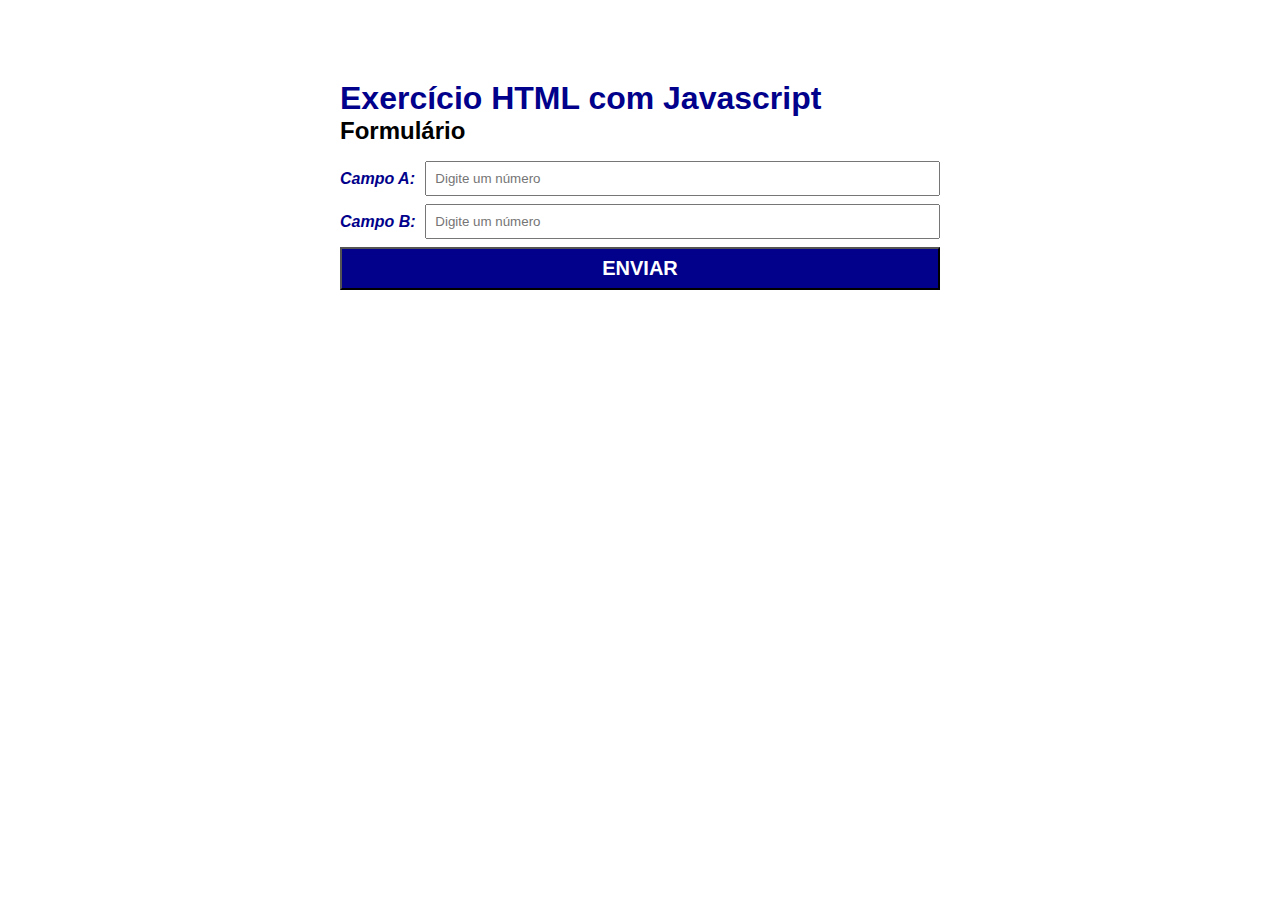
<file: index.html>
<!DOCTYPE html>
<html lang="pt-BR">
<head>
    <meta charset="UTF-8">
    <meta name="viewport" content="width=device-width, initial-scale=1.0">
    <title>Formulário Javascript</title>
    <link rel="stylesheet" href="./mais.css"/>
</head>
<body>
    <div class="container">
        <h1>Exercício HTML com Javascript</h1>
        <h2>Formulário</h2>
        <form id="formulario">
            <div class="campos">
                <label for="campoA">Campo A:</label>
                <input type="number" id="campoA" required placeholder="Digite um número">
            </div>
            <div class="campos">    
                <label for="campoB">Campo B:</label>
                <input type="number" id="campoB" required placeholder="Digite um número">
            </div>
            <button type="submit">Enviar</button>
        </form>

        <p class="valid-mensage"> 
            Sucesso! O Campo B é maior que o Campo A.
        </p>
        <p class="invalid-mensage">  
            Invalido! O Campo B precisa ser maior que o Campo A
        </p>
    </div>
    <script src="./main.js"></script>
</body>
</html>
</file>
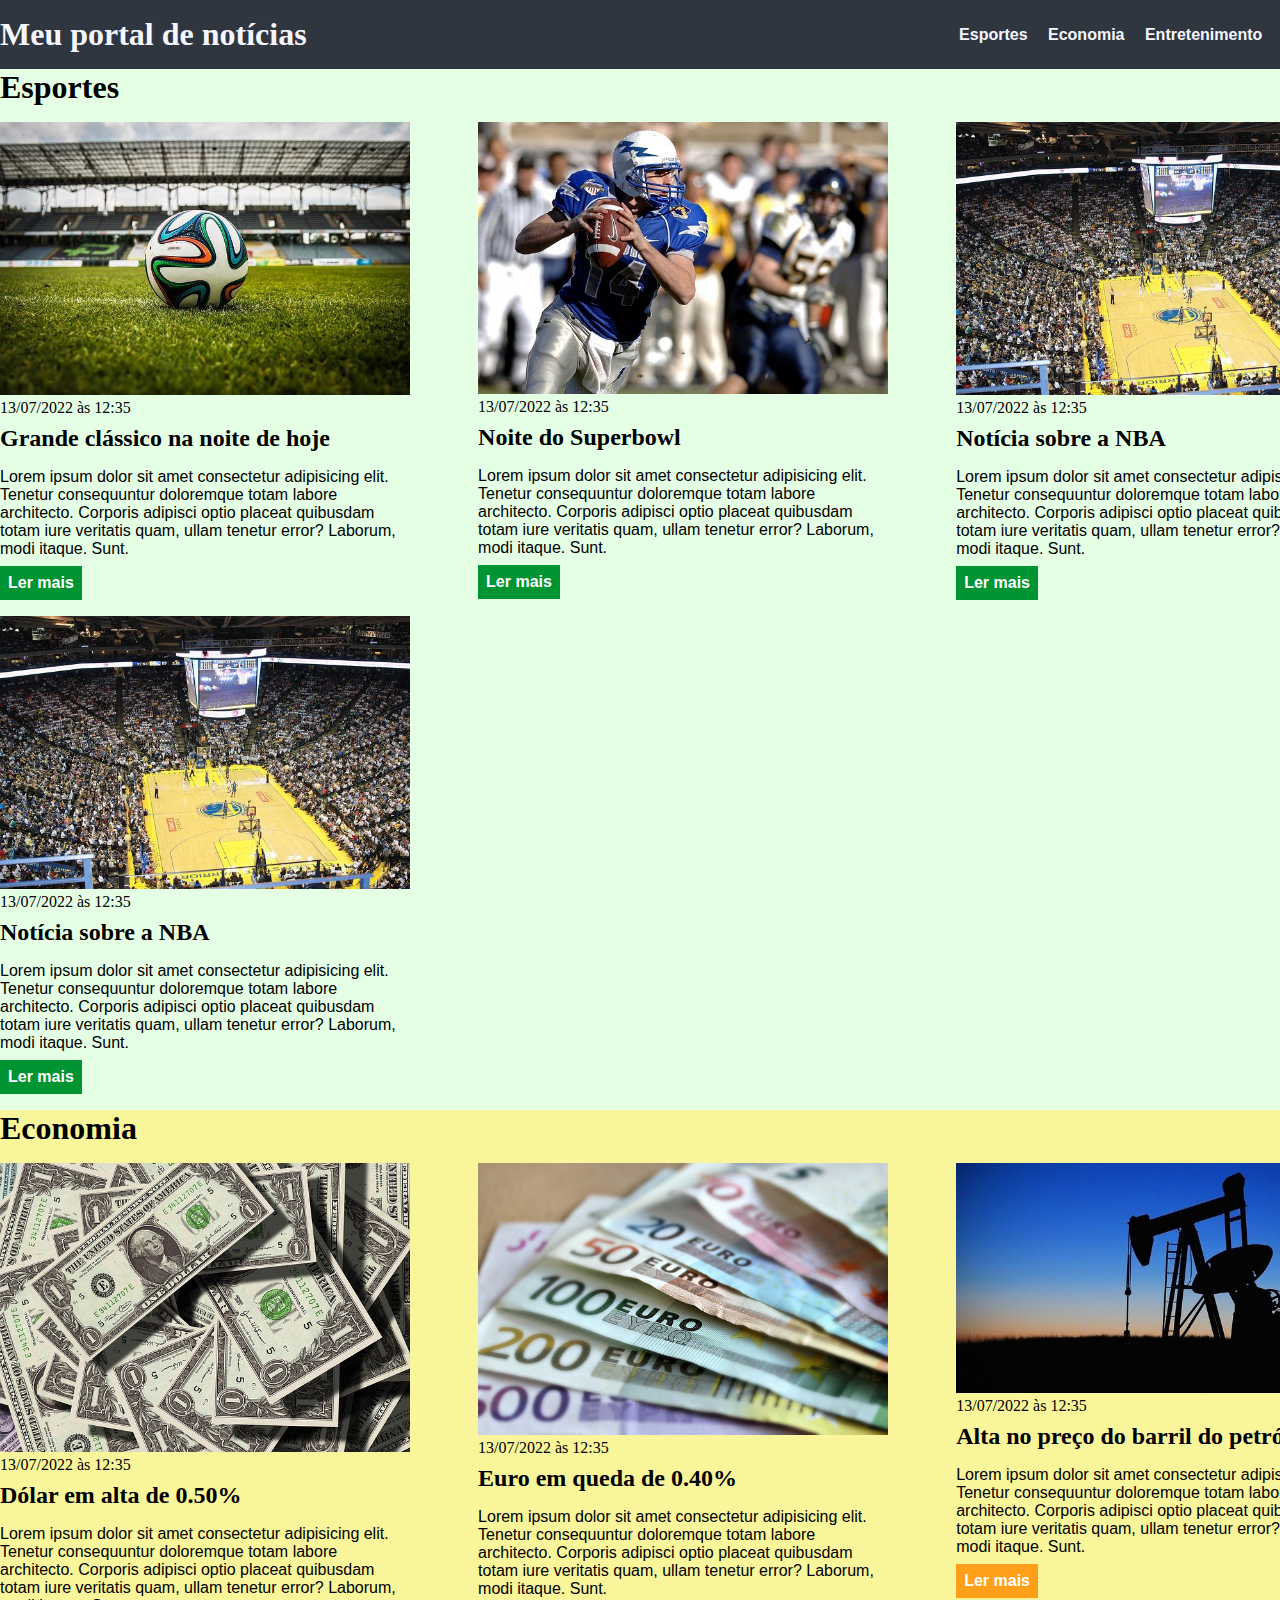
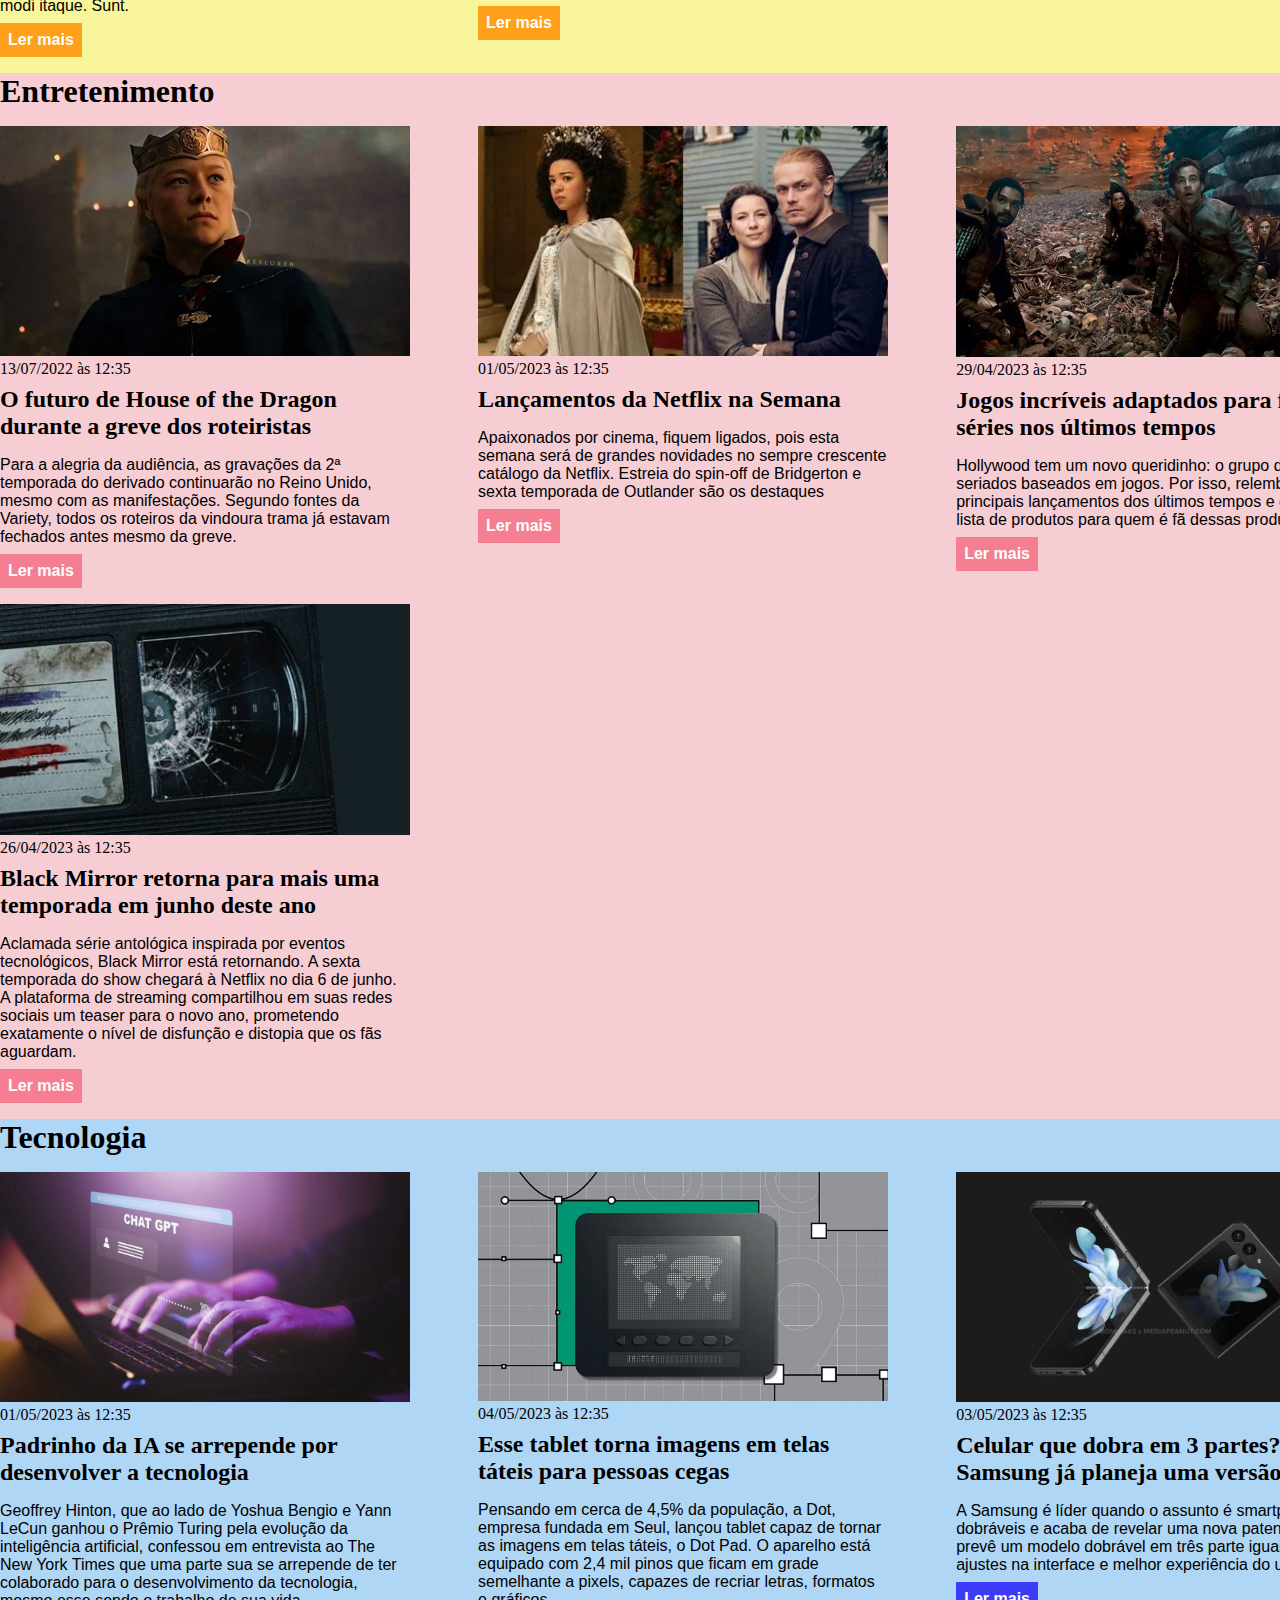
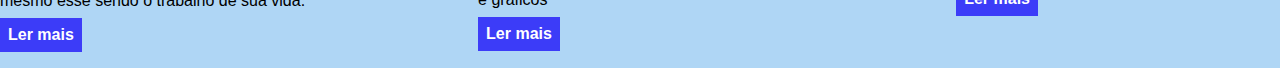
<file: css/index.html>
<!DOCTYPE html>
<html lang="pt-BR">
<head>
    <meta charset="UTF-8">
    <meta http-equiv="X-UA-Compatible" content="IE=edge">
    <meta name="viewport" content="width=device-width, initial-scale=1.0">
    <title>Meu portal de notícias</title>
    <link rel="stylesheet" href="./main.css" />
</head>
<body>
    <header>
        <div class="container" >
            <h1>Meu portal de notícias</h1>
            <nav>
                <ul>
                    <li>
                        <a href="#sports" title="Ir para a seção de esportes">Esportes</a>
                    </li>
                    <li>
                        <a href="#economy" title="Ir para a seção de notícias">Economia</a>
                    </li>
                    <li>
                        <a href="#entretenimento" title="Ir para a seção de Entretenimento">Entretenimento</a>
                    </li>
                    <li>
                        <a href="#tecnologia" title="Ir para a seção de Tecnologia">Tecnologia</a>
                    </li>
                </ul>            
            </nav>
        </div>
    </header>
    <section id="sports">
        <div class="container">
            <h2>Esportes</h2>
            <div class="articles">
                <article>
                    <img src="./imagens/futebol.jpg" alt="Bola de futebol no gramado" />
                    <header>
                        <time>13/07/2022 às 12:35</time>
                    </header>
                    <h3>Grande clássico na noite de hoje</h3>
                    <p>
                        Lorem ipsum dolor sit amet consectetur adipisicing elit. Tenetur consequuntur doloremque totam labore architecto. Corporis adipisci optio placeat quibusdam totam iure veritatis quam, ullam tenetur error? Laborum, modi itaque. Sunt.
                    </p>
                    <a href="#" title="Leia a notícia completa">Ler mais</a>
                </article>
                <article>
                    <img src="./imagens/futebol-americano.jpg" alt="Jogador de futebol americano correndo com a bola na mão" />
                    <header>
                        <time>13/07/2022 às 12:35</time>
                    </header>
                    <h3>Noite do Superbowl</h3>
                    <p>
                        Lorem ipsum dolor sit amet consectetur adipisicing elit. Tenetur consequuntur doloremque totam labore architecto. Corporis adipisci optio placeat quibusdam totam iure veritatis quam, ullam tenetur error? Laborum, modi itaque. Sunt.
                    </p>
                    <a href="#" title="Leia a notícia completa">Ler mais</a>
                </article>
                <article>
                    <img src="./imagens/basquete.jpg" title="Vista aérea de uma quadra de basquete" />
                    <header>
                        <time>13/07/2022 às 12:35</time>
                    </header>
                    <h3>Notícia sobre a NBA</h3>
                    <p>
                        Lorem ipsum dolor sit amet consectetur adipisicing elit. Tenetur consequuntur doloremque totam labore architecto. Corporis adipisci optio placeat quibusdam totam iure veritatis quam, ullam tenetur error? Laborum, modi itaque. Sunt.
                    </p>
                    <a href="#" title="Leia a notícia completa">Ler mais</a>
                </article>
                <article>
                    <img src="./imagens/basquete.jpg" title="Vista aérea de uma quadra de basquete" />
                    <header>
                        <time>13/07/2022 às 12:35</time>
                    </header>
                    <h3>Notícia sobre a NBA</h3>
                    <p>
                        Lorem ipsum dolor sit amet consectetur adipisicing elit. Tenetur consequuntur doloremque totam labore architecto. Corporis adipisci optio placeat quibusdam totam iure veritatis quam, ullam tenetur error? Laborum, modi itaque. Sunt.
                    </p>
                    <a href="#" title="Leia a notícia completa">Ler mais</a>
                </article>
            </div>    
        </div>
    </section>
    <section id="economy">
         <div class="container">
            <h2>Economia</h2>
            <div class="articles">
                <article>
                    <img src="./imagens/dolares.jpg" alt="Muitos dólares" />
                    <header>
                        <time>13/07/2022 às 12:35</time>
                    </header>
                    <h3>Dólar em alta de 0.50%</h3>
                    <p>
                        Lorem ipsum dolor sit amet consectetur adipisicing elit. Tenetur consequuntur doloremque totam labore architecto. Corporis adipisci optio placeat quibusdam totam iure veritatis quam, ullam tenetur error? Laborum, modi itaque. Sunt.
                    </p>
                    <a href="#" title="Leia a notícia completa">Ler mais</a>
                </article>
                <article>
                    <img src="./imagens/euro.jpg" alt="Várias notas de euro" />
                    <header>
                        <time>13/07/2022 às 12:35</time>
                    </header>
                    <h3>Euro em queda de 0.40%</h3>
                    <p>
                        Lorem ipsum dolor sit amet consectetur adipisicing elit. Tenetur consequuntur doloremque totam labore architecto. Corporis adipisci optio placeat quibusdam totam iure veritatis quam, ullam tenetur error? Laborum, modi itaque. Sunt.
                    </p>
                    <a href="#" title="Leia a notícia completa">Ler mais</a>
                </article>
                <article>
                    <img src="./imagens/petroleo.jpg" alt="Extração de petróleo" />
                    <header>
                        <time>13/07/2022 às 12:35</time>
                    </header>
                    <h3>Alta no preço do barril do petróleo</h3>
                    <p>
                        Lorem ipsum dolor sit amet consectetur adipisicing elit. Tenetur consequuntur doloremque totam labore architecto. Corporis adipisci optio placeat quibusdam totam iure veritatis quam, ullam tenetur error? Laborum, modi itaque. Sunt.
                    </p>
                    <a href="#" title="Leia a notícia completa">Ler mais</a>
                </article>
            </div>
        </div>
    </section>
    <section id="entretenimento">
        <div class="container">
            <h2>Entretenimento</h2>
            <div class="articles">
                <article>
                    <img src="./imagens/houseofdragons.jpg" alt="Princesa Rhaenyra Targaryen" />
                    <header>
                        <time>13/07/2022 às 12:35</time>
                    </header>
                    <h3>O futuro de House of the Dragon durante a greve dos roteiristas</h3>
                    <p>
                        Para a alegria da audiência, as gravações da 2ª temporada do derivado continuarão no Reino Unido, mesmo com as manifestações. Segundo fontes da Variety, todos os roteiros da vindoura trama já estavam fechados antes mesmo da greve.
                    </p>
                    <a href="#" title="Leia a notícia completa">Ler mais</a>
                </article>
                <article>
                    <img src="./imagens/lancamentos.jpg" alt="Rainha Charlotte do spin-off de “Bridgerton” e Jaime e Caitriona da serie Outlander" />
                    <header>
                        <time>01/05/2023 às 12:35</time>
                    </header>
                    <h3>Lançamentos da Netflix na Semana</h3>
                    <p>
                        Apaixonados por cinema, fiquem ligados, pois esta semana será de grandes novidades no sempre crescente catálogo da Netflix. Estreia do spin-off de Bridgerton e sexta temporada de Outlander são os destaques
                    </p>
                    <a href="#" title="Leia a notícia completa">Ler mais</a>
                </article>
                <article>
                    <img src="./imagens/game.jpg" title="DUGEONS & DRAGONS" />
                    <header>
                        <time>29/04/2023 às 12:35</time>
                    </header>
                    <h3>Jogos incríveis adaptados para filmes e séries nos últimos tempos</h3>
                    <p>
                        Hollywood tem um novo queridinho: o grupo de filmes e seriados baseados em jogos. Por isso, relembre alguns principais lançamentos dos últimos tempos e confira uma lista de produtos para quem é fã dessas produções!
                    </p>
                    <a href="#" title="Leia a notícia completa">Ler mais</a>
                </article>
                <article>
                    <img src="./imagens/blackmirror.jpg" title="Fita de video cassete quebrada" />
                    <header>
                        <time>26/04/2023 às 12:35</time>
                    </header>
                    <h3>Black Mirror retorna para mais uma temporada em junho deste ano</h3>
                    <p>
                        Aclamada série antológica inspirada por eventos tecnológicos, Black Mirror está retornando. A sexta temporada do show chegará à Netflix no dia 6 de junho. A plataforma de streaming compartilhou em suas redes sociais um teaser para o novo ano, prometendo exatamente o nível de disfunção e distopia que os fãs aguardam. 
                    </p>
                    <a href="#" title="Leia a notícia completa">Ler mais</a>
                </article>
            </div>
        </div>
    </section>
    <section id="tecnologia">
        <div class="container">
            <h2>Tecnologia</h2>
            <div class="articles">
                <article>
                    <img src="./imagens/chatgpt.jpg" alt="imagem holografica do Chat GPT" />
                    <header>
                        <time>01/05/2023 às 12:35</time>
                    </header>
                    <h3>Padrinho da IA se arrepende por desenvolver a tecnologia </h3>
                    <p>
                        Geoffrey Hinton, que ao lado de Yoshua Bengio e Yann LeCun ganhou o Prêmio Turing pela evolução da inteligência artificial, confessou em entrevista ao The New York Times que uma parte sua se arrepende de ter colaborado para o desenvolvimento da tecnologia, mesmo esse sendo o trabalho de sua vida. 
                    </p>
                    <a href="#" title="Leia a notícia completa">Ler mais</a>
                </article>
                <article>
                    <img src="./imagens/tablet.jpg" alt="imagem do tablet" />
                    <header>
                        <time>04/05/2023 às 12:35</time>
                    </header>
                    <h3>Esse tablet torna imagens em telas táteis para pessoas cegas</h3>
                    <p>
                        Pensando em cerca de 4,5% da população, a Dot, empresa fundada em Seul, lançou tablet capaz de tornar as imagens em telas táteis, o Dot Pad. O aparelho está equipado com 2,4 mil pinos que ficam em grade semelhante a pixels, capazes de recriar letras, formatos e gráficos
                    </p>
                    <a href="#" title="Leia a notícia completa">Ler mais</a>
                </article>
                <article>
                    <img src="./imagens/celular.jpg" title="imagem de celular dobrável" />
                    <header>
                        <time>03/05/2023 às 12:35</time>
                    </header>
                    <h3>Celular que dobra em 3 partes? Samsung já planeja uma versão</h3>
                    <p>
                        A Samsung é líder quando o assunto é smartphones dobráveis e acaba de revelar uma nova patente que prevê um modelo dobrável em três parte iguais, com ajustes na interface e melhor experiência do usuário
                    </p>
                    <a href="#" title="Leia a notícia completa">Ler mais</a>
                </article>
            </div>                
        </div>        
    </section>
</body>
</html>
</file>
<file: mais.css>
* {
    margin: 0;
    padding: 0;
    box-sizing: border-box;
    font-family: sans-serif;
}

.container {
    margin: 80px auto;
    width: 100%;
    max-width: 600px;
    
}

h1 {
    color: rgb(1, 1, 139);    

}

form{
    margin-top: 16px;
}

.campos{
    display: flex;
    align-items: center;
}

label{
    color: rgb(1, 1, 139);
    font-style: italic;
    font-weight: bold;
    width: 100px;
    margin-bottom: 8px;
}

input, button {
    padding: 8px;
    margin-bottom: 8px;
    width: 100%;    
}

button {
    background-color: rgb(1, 1, 139);
    color: #fff;
    font-weight: bold;
    font-size: 20px;
    cursor: pointer;
    text-transform: uppercase;
}

.valid-mensage{
    background-color: #27ae60;
    padding: 16px;
    color: #fff;
    display:none;
}

.invalid-mensage{
    background-color: red;
    padding: 16px;
    color: #fff;
    display:none;
}
</file>
<file: css/main.css>
*{
    box-sizing: border-box;
    margin: 0;
    padding: 0;
}

body > header {
    background-color: #2f3640;
    padding: 16px 0;
    color: #f5f6ff 
}

header .container{
    display: flex;
    align-items: center;
    justify-content: space-between;
}

header li {
    display: inline;
    font-family: Arial, Helvetica, sans-serif;
    font-weight: bold;
    margin-left: 16px;
}

header li a{
    color: #f5f6ff;
    text-decoration: none;
}

.container {
    width: 1366px;
    margin: 0 auto;
}

.articles{
    display: flex;
    flex-wrap: wrap;
    justify-content: space-between;
}

.articles article img{
    width: 100%;   
}

.articles article{
    width: 30%;
}

section {
    padding: 16px o;
}

section h2,
.articles article{
    margin-bottom: 16px;
}

.articles article h3{
    margin-top: 8px;
    margin-bottom: 16px;
}

.articles article a{
    background-color: blue;
    color:#fff;
    padding: 8px;
    display: inline-block;
    text-decoration: none;
    font-weight: bold;
    margin-top: 8px;
}

.articles article a:hover{
    text-decoration: underline;
}

.articles article p,
.articles article a{
    font-family: Arial, Helvetica, sans-serif;
}

.articles article h3{
    font-size: 24px;
}

section h2{
    font-size: 32px;
}

#sports {
    background-color: rgba(0,255,0,0.1);
}

#sports .articles article a{
    background-color: #009432
}

#economy {
    background-color: #f8f59a;
}

#economy .articles article a{
    background-color: #ff9f1a
}

#entretenimento {
    background-color: rgb(245, 205, 211);
}

#entretenimento .articles article a{
    background-color: rgb(245, 126, 146)
}

#tecnologia {
    background-color: rgb(175, 214, 245);
}

#tecnologia .articles article a{
    background-color: rgb(60, 60, 248)
</file>
